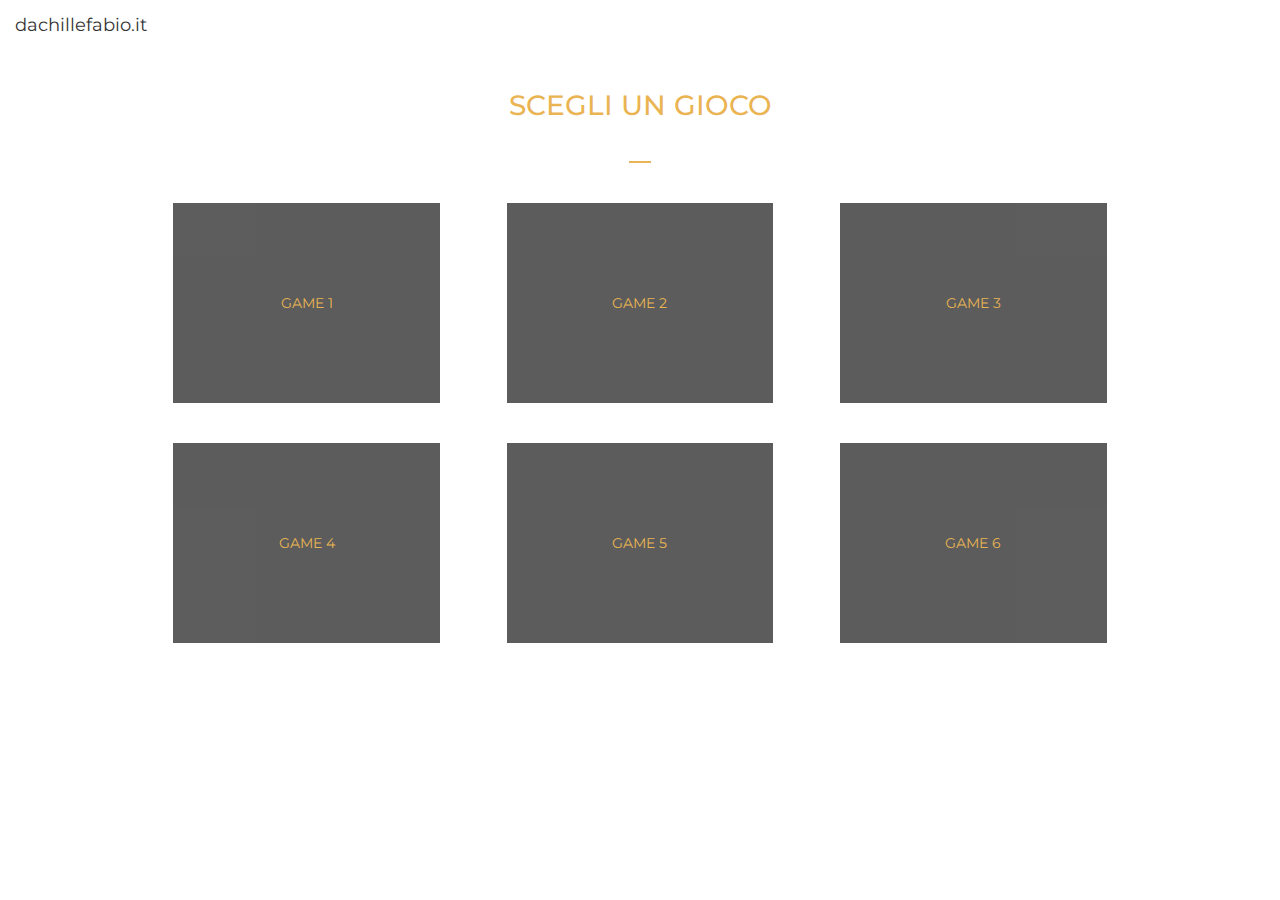
<file: index.html>
<!doctype html>
<html>

<head>
    <meta charset="utf-8">
    <title>Selezion il tuo gioco</title>
    <link rel="stylesheet" type="text/css" href="css/bootstrap.min.css">
    <link href="https://fonts.googleapis.com/css?family=Montserrat" rel="stylesheet">
    <style>
        body {
            font-family: 'Montserrat', sans-serif;
        }

        .navbar {
            background-color: #fff;
            border: none;
        }
        .navbar-default .navbar-nav>li>a {
          color: #eee;
          transition: .7s;
        }

        h1 {
            padding-bottom: 20px;
            font-size: 2em;
            text-transform: uppercase;
            color: #E5A227;
        }

        hr {
            max-width: 2%;
            border: 1px solid #E5A227;
            margin-bottom: 20px;
        }

        .col-xs-12,
        .col-sm-6,
        .col-md-3 {
            padding: 0;
        }

        .center {
            width: 100%;
            margin: 0 auto;
        }

        .card {
            background-color: #333;
            color: #E5A227;
            margin: 20px auto;
            width: 80%;
            height: 200px;
            line-height: 200px;
            cursor: pointer;
            transition: .7s;
        }

        .toggle-card {
            background-color: #E5A227;
            color: #333;
            margin: 20px auto;
            width: 80%;
            height: 200px;
            line-height: 200px;
            cursor: pointer;
            border-radius: 10px;
            transition: .7s;
        }

        p {
            padding: 0;
            margin: 0;
        }

        a:hover {
            text-decoration: none;
        }

        @media(min-width:768px) {
            .r1 {
                max-width: 60%;
            }
            .center {
                width: 80%;
            }
        }

        @media(min-width:1400px) {
            .center {
                width: 60%;
            }
        }
    </style>
</head>

<body>
    <!-- nav -->
    <nav class="navbar navbar-default">
        <div class="container-fluid">
                <ul class="nav navbar-nav">
                    <li><a class="navbar-brand" href="http://www.dachillefabio.it" target="_blank">dachillefabio.it</a></li>
                </ul>
        </div>
    </nav>
    <!-- /nav -->
    <!-- center -->
    <div class="container-fluid site">
        <!-- giochi -->
        <div class="row center">
            <h1 class="text-center">Scegli un gioco</h1>
            <hr />
            <div class="col-xs-12 col-sm-6 col-md-4 col-mg">
                <a href="magic-8.html">
                    <div class="card text-center">
                        <p>
                            GAME 1
                        </p>
                    </div>
                </a>
            </div>

            <div class="col-xs-12 col-sm-6 col-md-4 col-mg">
              <a href="game.html">
                <div class="card text-center">
                    <p>
                        GAME 2
                    </p>
                </div>
              </a>
            </div>

            <div class="col-xs-12 col-sm-6 col-md-4 col-mg">
              <a href="sleep-calculator.html">
                <div class="card text-center">
                    <p>
                        GAME 3
                    </p>
                </div>
              </a>
            </div>

            <div class="col-xs-12 col-sm-6 col-md-4 col-mg">
              <a href="balenese.html">
                <div class="card text-center">
                    <p>
                        GAME 4
                    </p>
                </div>
              </a>
            </div>

            <div class="col-xs-12 col-sm-6 col-md-4 col-mg">
              <a href="password-validator.html">
                <div class="card text-center">
                    <p>
                        GAME 5
                    </p>
                </div>
              </a>
            </div>

            <div class="col-xs-12 col-sm-6 col-md-4 col-mg">
              <a href="lite-brite.html">
                <div class="card text-center">
                    <p>
                        GAME 6
                    </p>
                </div>
            </div>
          </a>
        </div>
        <!-- /giochi -->
    </div>
    <!-- /center-->

    <script src="js/jquery-1.12.3.min.js"></script>
    <script src="js/bootstrap.min.js"></script>
    <script>
        function main() {
            $('.site').hide();
            $('.site').fadeIn(1000);
            $('.card').hover(function() {
                $(this).toggleClass('toggle-card');
            });
            $('.more').on('click', function() {
                $(this).next().slideToggle(400);
            });
        }
        $(document).ready(main);
    </script>
</body>

</html>
</file>
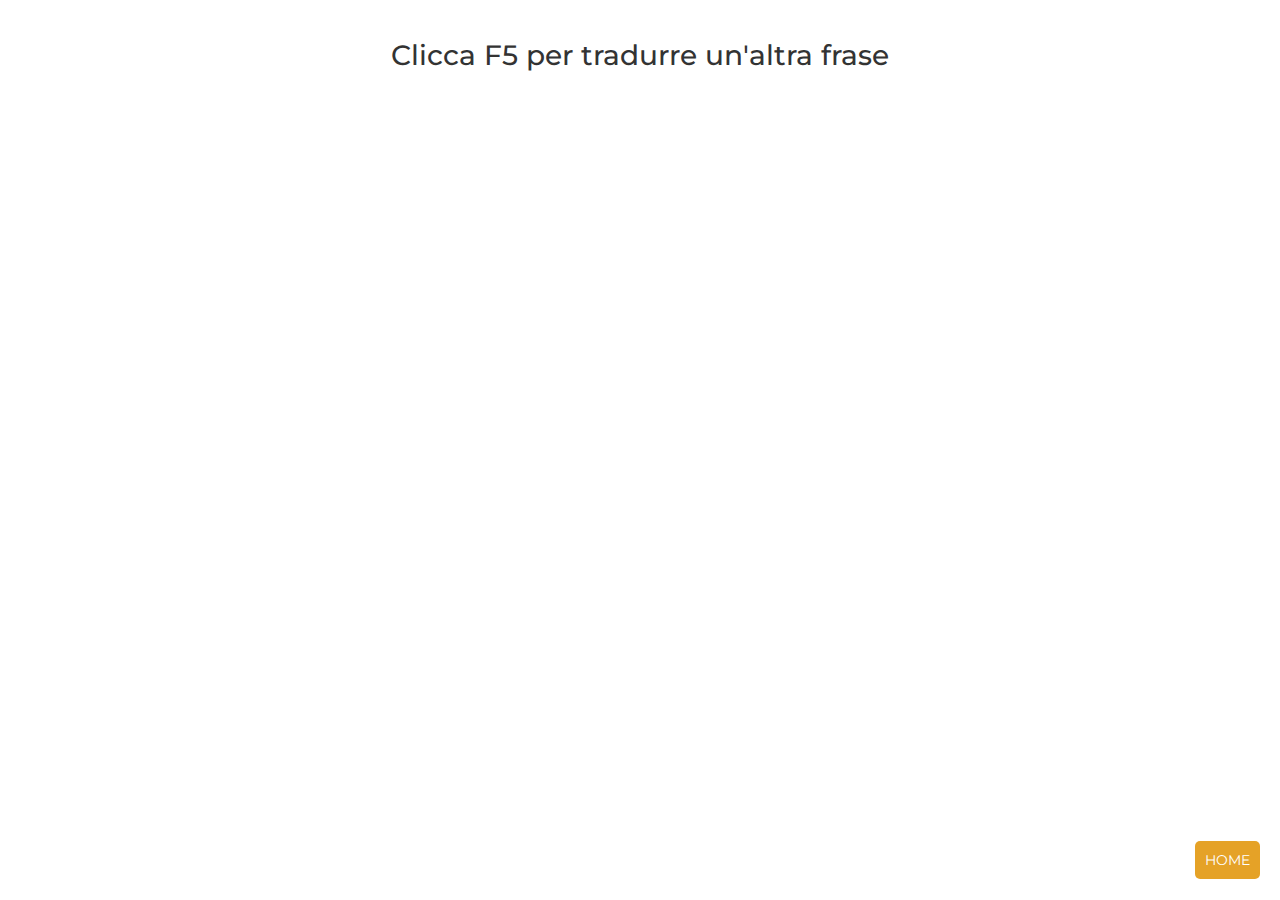
<file: balenese.html>
<!doctype html>
<html>

<head>
    <meta charset="utf-8">
    <title>Sleep calculator</title>
    <link rel="stylesheet" type="text/css" href="css/bootstrap.min.css">
    <link href="https://fonts.googleapis.com/css?family=Montserrat" rel="stylesheet">
    <style>
        body {
            font-family: 'Montserrat', sans-serif;
        }

        .button {
            position: fixed;
            right: 20px;
            bottom: 30px;
        }

        .button a {
            padding: 10px;
            border-radius: 5px;
            background-color: #E5A227;
            color: #fff;
            text-decoration: none;
            transition: .7s;
        }

        .button a:hover {
            background-color: #fff;
            color: #E5A227;
        }

        h1 {
            padding-bottom: 20px;
            font-size: 2em;
            padding-top: 20px;
        }

        p {
            font-size: 1.2em;
        }

        span {
            font-size: 1.4em;
            color: #E5A227;
        }
    </style>
</head>

<body>
    <div class="text-center">
        <h1>Clicca F5 per tradurre un'altra frase</h1>
    </div>
    <script>
        var input = prompt('Traduci una frase in balenese');
        var vowels = ['a', 'e', 'i', 'o', 'u'];
        var resultArray = [];

        for (var i = 0; i < input.length; i++) {
            for (var j = 0; j < vowels.length; j++) {
                if (input[i] == vowels[j]) {
                    resultArray.push(input[i]);
                }
            }
            if ((input[i] == 'e') || (input[i] == 'u')) {
                resultArray.push(input[i]);
            }
        } //confronta ka prima lettera di input con tutte quelle all'interno di volwes
        //fa lo stesso con tutte le altre
        document.write(('<div class="text-center"><p>Il balenese è composto solo da vocali e la E e la U vengono raddoppiate</p></div><div class="text-center result">Traduzione: <span>') + resultArray.join('').toUpperCase() + ('</span></div>'));
    </script>
    <div class="button">
        <a href="index.html">HOME</a>
    </div>
</body>

</html>
</file>
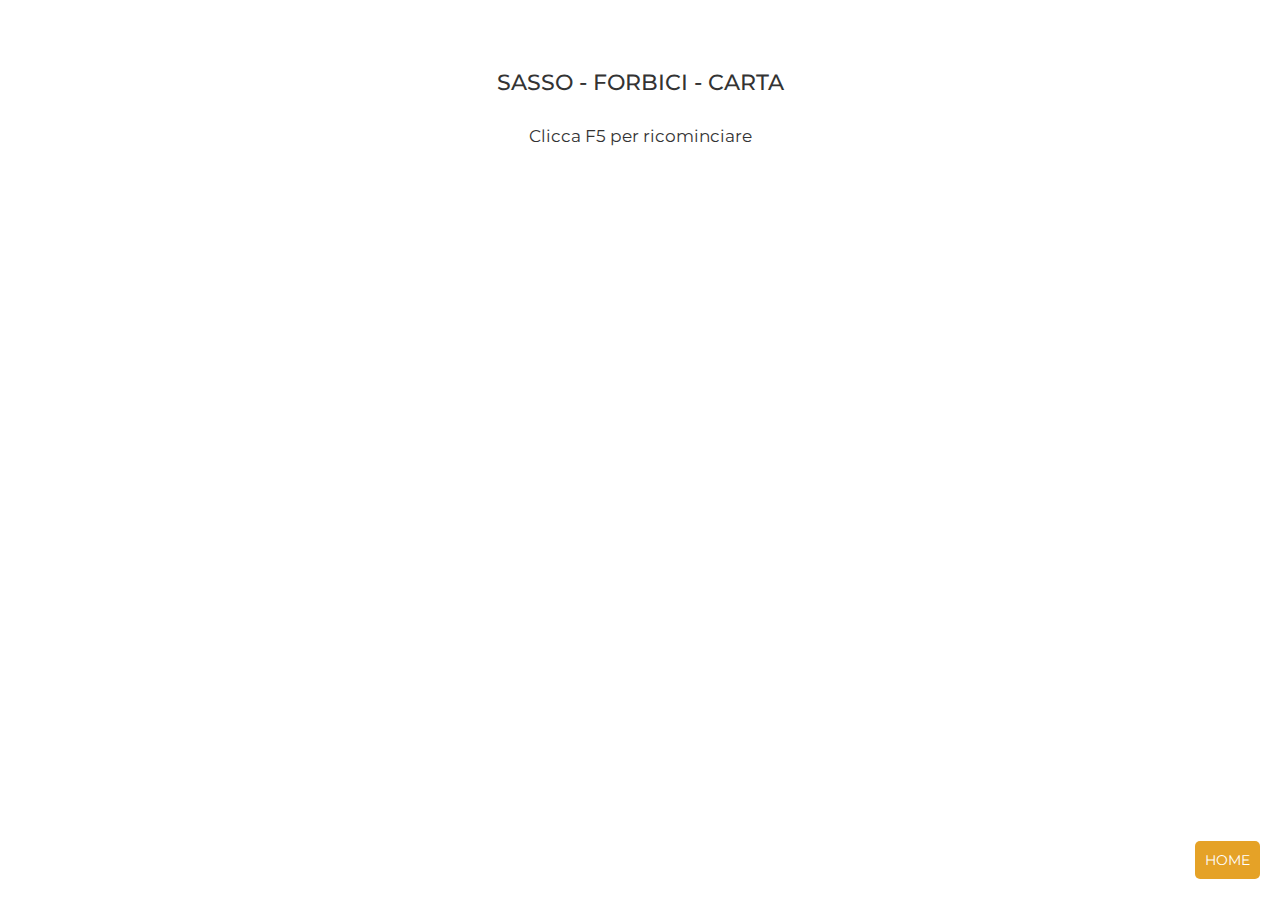
<file: game.html>
<!doctype html>
<html>

<head>
    <meta charset="utf-8">
    <title>Game</title>
    <link rel="stylesheet" type="text/css" href="css/bootstrap.min.css">
    <link href="https://fonts.googleapis.com/css?family=Montserrat" rel="stylesheet">
    <style>
        body {
            font-family: 'Montserrat', sans-serif;
            color: #333;
        }

        h1 {
            padding: 50px 0 20px 0;
            font-size: 1.6em;
        }

        p {
            padding-bottom: 20px;
            font-size: 1.2em;
        }

        .p1,
        .vs {
            float: left;
        }

        .p1 {
            text-align: right;
        }

        .p2 {
            float: right;
            text-align: left;
        }

        .vs {
            text-align: center;
            width: 16%;
        }

        .player {
            width: 42%;
            font-size: 1.2em;
        }

        .win,
        .result,
        .restart {
            width: 100%;
            text-align: center;
        }

        .win {
            text-transform: uppercase;
            color: #bc0202;
            font-size: 1.2em;
        }

        .player {
            text-transform: uppercase;
            color: #FF8F12;
        }

        span {
            color: #333;
            font-size: .8em;
        }

        .restart {
            padding-top: 20px;
        }

        .error {
            text-align: center;
        }

        .undefined {
            text-align: center;
            text-transform: uppercase;
            color: #eee;
        }

        .button {
            position: fixed;
            right: 20px;
            bottom: 30px;
        }

        .button a {
            padding: 10px;
            border-radius: 5px;
            background-color: #E5A227;
            color: #fff;
            text-decoration: none;
            transition: .7s;
        }

        .button a:hover {
            background-color: #fff;
            color: #E5A227;
        }
    </style>
</head>

<body>
    <div class="text-center">
        <h1>SASSO - FORBICI - CARTA</h1>
        <p>Clicca F5 per ricominciare</p>
    </div>
    <script>
        function getUserChoice() {
            var userInput = prompt('Digita: Carta, Sasso o Forbici.');
            userInput = userInput.toLowerCase();
            if ((userInput == 'sasso') || (userInput == 'carta') || (userInput == 'forbici') || (userInput == 'babalù')) {
                return userInput;
            } else {
                document.write('<div class="error">Parola non trovata, riprova inserendo sasso, carta o forbici</div><br /><br />');
            }
        }

        function getComputerChoice() {
            var random = (Math.floor(Math.random() * 2) + 1);
            if (random == 0) {
                return 'sasso';
            } else if (random == 1) {
                return 'carta';
            } else {
                return 'forbici';
            }
        }

        function determineWinner(userChoice, computerChoice) {
            if ((userChoice == computerChoice)) {
                return '<div class="win">Parità</div><br /><br />';
            } else {
                if ((userChoice == 'sasso')) {
                    if ((computerChoice == 'forbici')) {
                        return '<div class="win">Hai vinto!!!</div><br /><br />';
                    } else {
                        return '<div class="win">Hai perso!!!</div><br /><br />';
                    }
                } else if ((userChoice == 'carta')) {
                    if ((computerChoice == 'forbici')) {
                        return '<div class="win">Hai perso!!!</div><br /><br />';
                    } else {
                        return '<div class="win">Hai vinto!!!</div><br /><br />';
                    }
                } else if ((userChoice == 'forbici')) {
                    if ((computerChoice == 'sasso')) {
                        return '<div class="win">Hai perso!!!</div><br /><br />';
                    } else {
                        return '<div class="win">Hai vinto!!!</div><br /><br />';
                    }
                } else if (userChoice == 'babalù') {
                    return '<div class="win">Hai vinto!!!</div><br /><br />';
                }
            }
        }

        function playGame() {
            var userChoice = getUserChoice();
            var computerChoice = getComputerChoice();
            document.write('<div class="container"><div class="player p1">Giocatore: <span>' + userChoice + '</span></div><div class="vs">VS</div><div class="player p2">Computer: <span>' + computerChoice + '</span></div></div><br /><br />');
            document.write('<div class="undefined">' + determineWinner(userChoice, computerChoice) + '</div>');
        }

        playGame();
    </script>
    <div class="button">
        <a href="index.html">HOME</a>
    </div>
    <script src="js/jquery-1.12.3.min.js"></script>
    <script src="js/bootstrap.min.js"></script>
    <script>
        function main() {
            $('.site').hide();
            $('.site').fadeIn(1000);
            $('.card').hover(function() {
                $(this).toggleClass('toggle-card');
            });
            $('.more').on('click', function() {
                $(this).next().slideToggle(400);
            });
        }
        $(document).ready(main);
    </script>
</body>

</html>
</file>
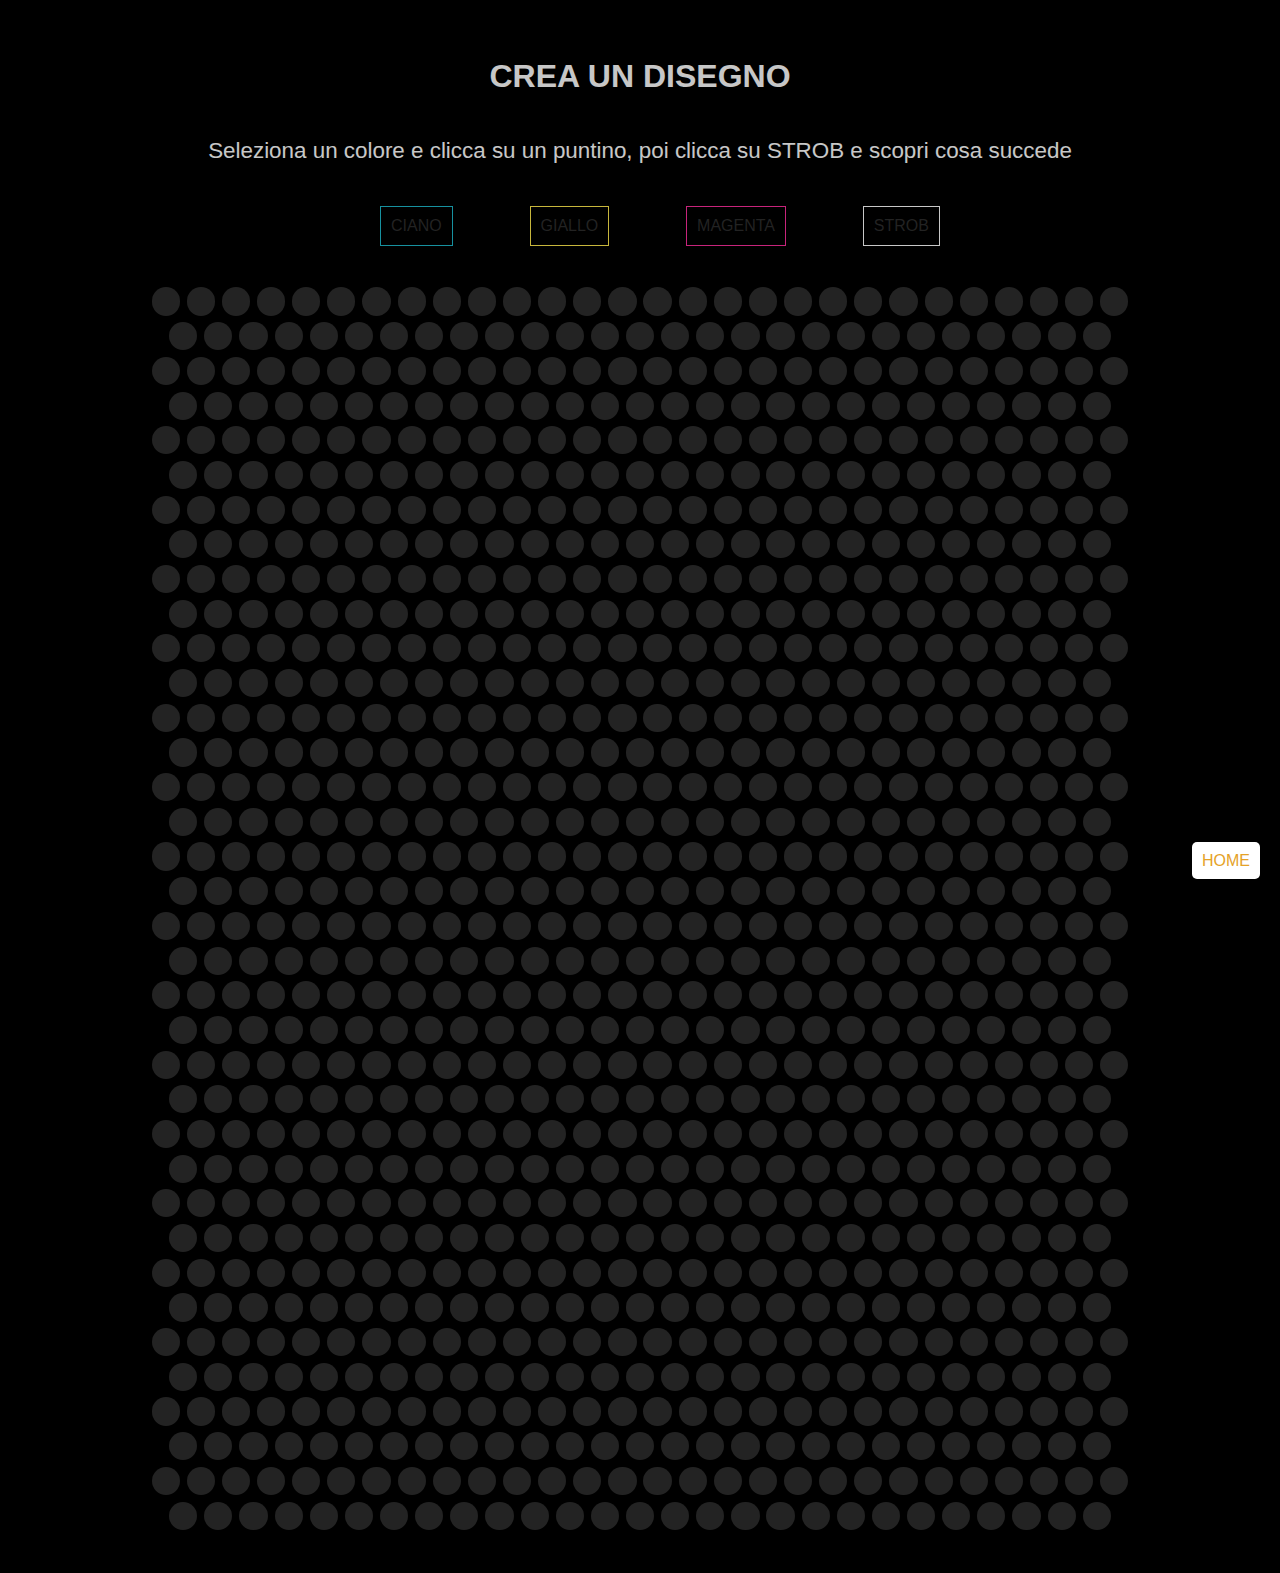
<file: lite-brite.html>
<html>

<head>

    <link rel="stylesheet" type="text/css" href="css/lite-brite.css">

</head>

<body>
    <div class="site">

        <div class="text-center">
            <h1>CREA UN DISEGNO</h1>
            <p>Seleziona un colore e clicca su un puntino, poi clicca su STROB e scopri cosa succede</p>
        </div>

        <!-- nav -->
        <nav class="navbar navbar-default color-picker">
                <ul class="nav navbar-nav">
                    <li class="select-color cyan not-selected">CIANO</li>
                    <li class="select-color yellow not-selected">GIALLO</li>
                    <li class="select-color magenta not-selected">MAGENTA</li>
                    <li class="toggle-blink txt-color">STROB</li>
                </ul>
        </nav>
        <!-- /nav -->

        <div class="row">
            <div class="box"></div>
            <div class="box"></div>
            <div class="box"></div>
            <div class="box"></div>
            <div class="box"></div>
            <div class="box"></div>
            <div class="box"></div>
            <div class="box"></div>
            <div class="box"></div>
            <div class="box"></div>
            <div class="box"></div>
            <div class="box"></div>
            <div class="box"></div>
            <div class="box"></div>
            <div class="box"></div>
            <div class="box"></div>
            <div class="box"></div>
            <div class="box"></div>
            <div class="box"></div>
            <div class="box"></div>
            <div class="box"></div>
            <div class="box"></div>
            <div class="box"></div>
            <div class="box"></div>
            <div class="box"></div>
            <div class="box"></div>
            <div class="box"></div>
            <div class="box"></div>
        </div>

        <div class="row">
            <div class="box"></div>
            <div class="box"></div>
            <div class="box"></div>
            <div class="box"></div>
            <div class="box"></div>
            <div class="box"></div>
            <div class="box"></div>
            <div class="box"></div>
            <div class="box"></div>
            <div class="box"></div>
            <div class="box"></div>
            <div class="box"></div>
            <div class="box"></div>
            <div class="box"></div>
            <div class="box"></div>
            <div class="box"></div>
            <div class="box"></div>
            <div class="box"></div>
            <div class="box"></div>
            <div class="box"></div>
            <div class="box"></div>
            <div class="box"></div>
            <div class="box"></div>
            <div class="box"></div>
            <div class="box"></div>
            <div class="box"></div>
            <div class="box"></div>
        </div>

        <div class="row">
            <div class="box"></div>
            <div class="box"></div>
            <div class="box"></div>
            <div class="box"></div>
            <div class="box"></div>
            <div class="box"></div>
            <div class="box"></div>
            <div class="box"></div>
            <div class="box"></div>
            <div class="box"></div>
            <div class="box"></div>
            <div class="box"></div>
            <div class="box"></div>
            <div class="box"></div>
            <div class="box"></div>
            <div class="box"></div>
            <div class="box"></div>
            <div class="box"></div>
            <div class="box"></div>
            <div class="box"></div>
            <div class="box"></div>
            <div class="box"></div>
            <div class="box"></div>
            <div class="box"></div>
            <div class="box"></div>
            <div class="box"></div>
            <div class="box"></div>
            <div class="box"></div>
        </div>

        <div class="row">
            <div class="box"></div>
            <div class="box"></div>
            <div class="box"></div>
            <div class="box"></div>
            <div class="box"></div>
            <div class="box"></div>
            <div class="box"></div>
            <div class="box"></div>
            <div class="box"></div>
            <div class="box"></div>
            <div class="box"></div>
            <div class="box"></div>
            <div class="box"></div>
            <div class="box"></div>
            <div class="box"></div>
            <div class="box"></div>
            <div class="box"></div>
            <div class="box"></div>
            <div class="box"></div>
            <div class="box"></div>
            <div class="box"></div>
            <div class="box"></div>
            <div class="box"></div>
            <div class="box"></div>
            <div class="box"></div>
            <div class="box"></div>
            <div class="box"></div>
        </div>

        <div class="row">
            <div class="box"></div>
            <div class="box"></div>
            <div class="box"></div>
            <div class="box"></div>
            <div class="box"></div>
            <div class="box"></div>
            <div class="box"></div>
            <div class="box"></div>
            <div class="box"></div>
            <div class="box"></div>
            <div class="box"></div>
            <div class="box"></div>
            <div class="box"></div>
            <div class="box"></div>
            <div class="box"></div>
            <div class="box"></div>
            <div class="box"></div>
            <div class="box"></div>
            <div class="box"></div>
            <div class="box"></div>
            <div class="box"></div>
            <div class="box"></div>
            <div class="box"></div>
            <div class="box"></div>
            <div class="box"></div>
            <div class="box"></div>
            <div class="box"></div>
            <div class="box"></div>
        </div>

        <div class="row">
            <div class="box"></div>
            <div class="box"></div>
            <div class="box"></div>
            <div class="box"></div>
            <div class="box"></div>
            <div class="box"></div>
            <div class="box"></div>
            <div class="box"></div>
            <div class="box"></div>
            <div class="box"></div>
            <div class="box"></div>
            <div class="box"></div>
            <div class="box"></div>
            <div class="box"></div>
            <div class="box"></div>
            <div class="box"></div>
            <div class="box"></div>
            <div class="box"></div>
            <div class="box"></div>
            <div class="box"></div>
            <div class="box"></div>
            <div class="box"></div>
            <div class="box"></div>
            <div class="box"></div>
            <div class="box"></div>
            <div class="box"></div>
            <div class="box"></div>
        </div>

        <div class="row">
            <div class="box"></div>
            <div class="box"></div>
            <div class="box"></div>
            <div class="box"></div>
            <div class="box"></div>
            <div class="box"></div>
            <div class="box"></div>
            <div class="box"></div>
            <div class="box"></div>
            <div class="box"></div>
            <div class="box"></div>
            <div class="box"></div>
            <div class="box"></div>
            <div class="box"></div>
            <div class="box"></div>
            <div class="box"></div>
            <div class="box"></div>
            <div class="box"></div>
            <div class="box"></div>
            <div class="box"></div>
            <div class="box"></div>
            <div class="box"></div>
            <div class="box"></div>
            <div class="box"></div>
            <div class="box"></div>
            <div class="box"></div>
            <div class="box"></div>
            <div class="box"></div>
        </div>

        <div class="row">
            <div class="box"></div>
            <div class="box"></div>
            <div class="box"></div>
            <div class="box"></div>
            <div class="box"></div>
            <div class="box"></div>
            <div class="box"></div>
            <div class="box"></div>
            <div class="box"></div>
            <div class="box"></div>
            <div class="box"></div>
            <div class="box"></div>
            <div class="box"></div>
            <div class="box"></div>
            <div class="box"></div>
            <div class="box"></div>
            <div class="box"></div>
            <div class="box"></div>
            <div class="box"></div>
            <div class="box"></div>
            <div class="box"></div>
            <div class="box"></div>
            <div class="box"></div>
            <div class="box"></div>
            <div class="box"></div>
            <div class="box"></div>
            <div class="box"></div>
        </div>

        <div class="row">
            <div class="box"></div>
            <div class="box"></div>
            <div class="box"></div>
            <div class="box"></div>
            <div class="box"></div>
            <div class="box"></div>
            <div class="box"></div>
            <div class="box"></div>
            <div class="box"></div>
            <div class="box"></div>
            <div class="box"></div>
            <div class="box"></div>
            <div class="box"></div>
            <div class="box"></div>
            <div class="box"></div>
            <div class="box"></div>
            <div class="box"></div>
            <div class="box"></div>
            <div class="box"></div>
            <div class="box"></div>
            <div class="box"></div>
            <div class="box"></div>
            <div class="box"></div>
            <div class="box"></div>
            <div class="box"></div>
            <div class="box"></div>
            <div class="box"></div>
            <div class="box"></div>
        </div>

        <div class="row">
            <div class="box"></div>
            <div class="box"></div>
            <div class="box"></div>
            <div class="box"></div>
            <div class="box"></div>
            <div class="box"></div>
            <div class="box"></div>
            <div class="box"></div>
            <div class="box"></div>
            <div class="box"></div>
            <div class="box"></div>
            <div class="box"></div>
            <div class="box"></div>
            <div class="box"></div>
            <div class="box"></div>
            <div class="box"></div>
            <div class="box"></div>
            <div class="box"></div>
            <div class="box"></div>
            <div class="box"></div>
            <div class="box"></div>
            <div class="box"></div>
            <div class="box"></div>
            <div class="box"></div>
            <div class="box"></div>
            <div class="box"></div>
            <div class="box"></div>
        </div>

        <div class="row">
            <div class="box"></div>
            <div class="box"></div>
            <div class="box"></div>
            <div class="box"></div>
            <div class="box"></div>
            <div class="box"></div>
            <div class="box"></div>
            <div class="box"></div>
            <div class="box"></div>
            <div class="box"></div>
            <div class="box"></div>
            <div class="box"></div>
            <div class="box"></div>
            <div class="box"></div>
            <div class="box"></div>
            <div class="box"></div>
            <div class="box"></div>
            <div class="box"></div>
            <div class="box"></div>
            <div class="box"></div>
            <div class="box"></div>
            <div class="box"></div>
            <div class="box"></div>
            <div class="box"></div>
            <div class="box"></div>
            <div class="box"></div>
            <div class="box"></div>
            <div class="box"></div>
        </div>

        <div class="row">
            <div class="box"></div>
            <div class="box"></div>
            <div class="box"></div>
            <div class="box"></div>
            <div class="box"></div>
            <div class="box"></div>
            <div class="box"></div>
            <div class="box"></div>
            <div class="box"></div>
            <div class="box"></div>
            <div class="box"></div>
            <div class="box"></div>
            <div class="box"></div>
            <div class="box"></div>
            <div class="box"></div>
            <div class="box"></div>
            <div class="box"></div>
            <div class="box"></div>
            <div class="box"></div>
            <div class="box"></div>
            <div class="box"></div>
            <div class="box"></div>
            <div class="box"></div>
            <div class="box"></div>
            <div class="box"></div>
            <div class="box"></div>
            <div class="box"></div>
        </div>

        <div class="row">
            <div class="box"></div>
            <div class="box"></div>
            <div class="box"></div>
            <div class="box"></div>
            <div class="box"></div>
            <div class="box"></div>
            <div class="box"></div>
            <div class="box"></div>
            <div class="box"></div>
            <div class="box"></div>
            <div class="box"></div>
            <div class="box"></div>
            <div class="box"></div>
            <div class="box"></div>
            <div class="box"></div>
            <div class="box"></div>
            <div class="box"></div>
            <div class="box"></div>
            <div class="box"></div>
            <div class="box"></div>
            <div class="box"></div>
            <div class="box"></div>
            <div class="box"></div>
            <div class="box"></div>
            <div class="box"></div>
            <div class="box"></div>
            <div class="box"></div>
            <div class="box"></div>
        </div>

        <div class="row">
            <div class="box"></div>
            <div class="box"></div>
            <div class="box"></div>
            <div class="box"></div>
            <div class="box"></div>
            <div class="box"></div>
            <div class="box"></div>
            <div class="box"></div>
            <div class="box"></div>
            <div class="box"></div>
            <div class="box"></div>
            <div class="box"></div>
            <div class="box"></div>
            <div class="box"></div>
            <div class="box"></div>
            <div class="box"></div>
            <div class="box"></div>
            <div class="box"></div>
            <div class="box"></div>
            <div class="box"></div>
            <div class="box"></div>
            <div class="box"></div>
            <div class="box"></div>
            <div class="box"></div>
            <div class="box"></div>
            <div class="box"></div>
            <div class="box"></div>
        </div>

        <div class="row">
            <div class="box"></div>
            <div class="box"></div>
            <div class="box"></div>
            <div class="box"></div>
            <div class="box"></div>
            <div class="box"></div>
            <div class="box"></div>
            <div class="box"></div>
            <div class="box"></div>
            <div class="box"></div>
            <div class="box"></div>
            <div class="box"></div>
            <div class="box"></div>
            <div class="box"></div>
            <div class="box"></div>
            <div class="box"></div>
            <div class="box"></div>
            <div class="box"></div>
            <div class="box"></div>
            <div class="box"></div>
            <div class="box"></div>
            <div class="box"></div>
            <div class="box"></div>
            <div class="box"></div>
            <div class="box"></div>
            <div class="box"></div>
            <div class="box"></div>
            <div class="box"></div>
        </div>

        <div class="row">
            <div class="box"></div>
            <div class="box"></div>
            <div class="box"></div>
            <div class="box"></div>
            <div class="box"></div>
            <div class="box"></div>
            <div class="box"></div>
            <div class="box"></div>
            <div class="box"></div>
            <div class="box"></div>
            <div class="box"></div>
            <div class="box"></div>
            <div class="box"></div>
            <div class="box"></div>
            <div class="box"></div>
            <div class="box"></div>
            <div class="box"></div>
            <div class="box"></div>
            <div class="box"></div>
            <div class="box"></div>
            <div class="box"></div>
            <div class="box"></div>
            <div class="box"></div>
            <div class="box"></div>
            <div class="box"></div>
            <div class="box"></div>
            <div class="box"></div>
        </div>

        <div class="row">
            <div class="box"></div>
            <div class="box"></div>
            <div class="box"></div>
            <div class="box"></div>
            <div class="box"></div>
            <div class="box"></div>
            <div class="box"></div>
            <div class="box"></div>
            <div class="box"></div>
            <div class="box"></div>
            <div class="box"></div>
            <div class="box"></div>
            <div class="box"></div>
            <div class="box"></div>
            <div class="box"></div>
            <div class="box"></div>
            <div class="box"></div>
            <div class="box"></div>
            <div class="box"></div>
            <div class="box"></div>
            <div class="box"></div>
            <div class="box"></div>
            <div class="box"></div>
            <div class="box"></div>
            <div class="box"></div>
            <div class="box"></div>
            <div class="box"></div>
            <div class="box"></div>
        </div>

        <div class="row">
            <div class="box"></div>
            <div class="box"></div>
            <div class="box"></div>
            <div class="box"></div>
            <div class="box"></div>
            <div class="box"></div>
            <div class="box"></div>
            <div class="box"></div>
            <div class="box"></div>
            <div class="box"></div>
            <div class="box"></div>
            <div class="box"></div>
            <div class="box"></div>
            <div class="box"></div>
            <div class="box"></div>
            <div class="box"></div>
            <div class="box"></div>
            <div class="box"></div>
            <div class="box"></div>
            <div class="box"></div>
            <div class="box"></div>
            <div class="box"></div>
            <div class="box"></div>
            <div class="box"></div>
            <div class="box"></div>
            <div class="box"></div>
            <div class="box"></div>
        </div>

        <div class="row">
            <div class="box"></div>
            <div class="box"></div>
            <div class="box"></div>
            <div class="box"></div>
            <div class="box"></div>
            <div class="box"></div>
            <div class="box"></div>
            <div class="box"></div>
            <div class="box"></div>
            <div class="box"></div>
            <div class="box"></div>
            <div class="box"></div>
            <div class="box"></div>
            <div class="box"></div>
            <div class="box"></div>
            <div class="box"></div>
            <div class="box"></div>
            <div class="box"></div>
            <div class="box"></div>
            <div class="box"></div>
            <div class="box"></div>
            <div class="box"></div>
            <div class="box"></div>
            <div class="box"></div>
            <div class="box"></div>
            <div class="box"></div>
            <div class="box"></div>
            <div class="box"></div>
        </div>

        <div class="row">
            <div class="box"></div>
            <div class="box"></div>
            <div class="box"></div>
            <div class="box"></div>
            <div class="box"></div>
            <div class="box"></div>
            <div class="box"></div>
            <div class="box"></div>
            <div class="box"></div>
            <div class="box"></div>
            <div class="box"></div>
            <div class="box"></div>
            <div class="box"></div>
            <div class="box"></div>
            <div class="box"></div>
            <div class="box"></div>
            <div class="box"></div>
            <div class="box"></div>
            <div class="box"></div>
            <div class="box"></div>
            <div class="box"></div>
            <div class="box"></div>
            <div class="box"></div>
            <div class="box"></div>
            <div class="box"></div>
            <div class="box"></div>
            <div class="box"></div>
        </div>

        <div class="row">
            <div class="box"></div>
            <div class="box"></div>
            <div class="box"></div>
            <div class="box"></div>
            <div class="box"></div>
            <div class="box"></div>
            <div class="box"></div>
            <div class="box"></div>
            <div class="box"></div>
            <div class="box"></div>
            <div class="box"></div>
            <div class="box"></div>
            <div class="box"></div>
            <div class="box"></div>
            <div class="box"></div>
            <div class="box"></div>
            <div class="box"></div>
            <div class="box"></div>
            <div class="box"></div>
            <div class="box"></div>
            <div class="box"></div>
            <div class="box"></div>
            <div class="box"></div>
            <div class="box"></div>
            <div class="box"></div>
            <div class="box"></div>
            <div class="box"></div>
            <div class="box"></div>
        </div>

        <div class="row">
            <div class="box"></div>
            <div class="box"></div>
            <div class="box"></div>
            <div class="box"></div>
            <div class="box"></div>
            <div class="box"></div>
            <div class="box"></div>
            <div class="box"></div>
            <div class="box"></div>
            <div class="box"></div>
            <div class="box"></div>
            <div class="box"></div>
            <div class="box"></div>
            <div class="box"></div>
            <div class="box"></div>
            <div class="box"></div>
            <div class="box"></div>
            <div class="box"></div>
            <div class="box"></div>
            <div class="box"></div>
            <div class="box"></div>
            <div class="box"></div>
            <div class="box"></div>
            <div class="box"></div>
            <div class="box"></div>
            <div class="box"></div>
            <div class="box"></div>
        </div>

        <div class="row">
            <div class="box"></div>
            <div class="box"></div>
            <div class="box"></div>
            <div class="box"></div>
            <div class="box"></div>
            <div class="box"></div>
            <div class="box"></div>
            <div class="box"></div>
            <div class="box"></div>
            <div class="box"></div>
            <div class="box"></div>
            <div class="box"></div>
            <div class="box"></div>
            <div class="box"></div>
            <div class="box"></div>
            <div class="box"></div>
            <div class="box"></div>
            <div class="box"></div>
            <div class="box"></div>
            <div class="box"></div>
            <div class="box"></div>
            <div class="box"></div>
            <div class="box"></div>
            <div class="box"></div>
            <div class="box"></div>
            <div class="box"></div>
            <div class="box"></div>
            <div class="box"></div>
        </div>

        <div class="row">
            <div class="box"></div>
            <div class="box"></div>
            <div class="box"></div>
            <div class="box"></div>
            <div class="box"></div>
            <div class="box"></div>
            <div class="box"></div>
            <div class="box"></div>
            <div class="box"></div>
            <div class="box"></div>
            <div class="box"></div>
            <div class="box"></div>
            <div class="box"></div>
            <div class="box"></div>
            <div class="box"></div>
            <div class="box"></div>
            <div class="box"></div>
            <div class="box"></div>
            <div class="box"></div>
            <div class="box"></div>
            <div class="box"></div>
            <div class="box"></div>
            <div class="box"></div>
            <div class="box"></div>
            <div class="box"></div>
            <div class="box"></div>
            <div class="box"></div>
        </div>

        <div class="row">
            <div class="box"></div>
            <div class="box"></div>
            <div class="box"></div>
            <div class="box"></div>
            <div class="box"></div>
            <div class="box"></div>
            <div class="box"></div>
            <div class="box"></div>
            <div class="box"></div>
            <div class="box"></div>
            <div class="box"></div>
            <div class="box"></div>
            <div class="box"></div>
            <div class="box"></div>
            <div class="box"></div>
            <div class="box"></div>
            <div class="box"></div>
            <div class="box"></div>
            <div class="box"></div>
            <div class="box"></div>
            <div class="box"></div>
            <div class="box"></div>
            <div class="box"></div>
            <div class="box"></div>
            <div class="box"></div>
            <div class="box"></div>
            <div class="box"></div>
            <div class="box"></div>
        </div>

        <div class="row">
            <div class="box"></div>
            <div class="box"></div>
            <div class="box"></div>
            <div class="box"></div>
            <div class="box"></div>
            <div class="box"></div>
            <div class="box"></div>
            <div class="box"></div>
            <div class="box"></div>
            <div class="box"></div>
            <div class="box"></div>
            <div class="box"></div>
            <div class="box"></div>
            <div class="box"></div>
            <div class="box"></div>
            <div class="box"></div>
            <div class="box"></div>
            <div class="box"></div>
            <div class="box"></div>
            <div class="box"></div>
            <div class="box"></div>
            <div class="box"></div>
            <div class="box"></div>
            <div class="box"></div>
            <div class="box"></div>
            <div class="box"></div>
            <div class="box"></div>
        </div>

        <div class="row">
            <div class="box"></div>
            <div class="box"></div>
            <div class="box"></div>
            <div class="box"></div>
            <div class="box"></div>
            <div class="box"></div>
            <div class="box"></div>
            <div class="box"></div>
            <div class="box"></div>
            <div class="box"></div>
            <div class="box"></div>
            <div class="box"></div>
            <div class="box"></div>
            <div class="box"></div>
            <div class="box"></div>
            <div class="box"></div>
            <div class="box"></div>
            <div class="box"></div>
            <div class="box"></div>
            <div class="box"></div>
            <div class="box"></div>
            <div class="box"></div>
            <div class="box"></div>
            <div class="box"></div>
            <div class="box"></div>
            <div class="box"></div>
            <div class="box"></div>
            <div class="box"></div>
        </div>

        <div class="row">
            <div class="box"></div>
            <div class="box"></div>
            <div class="box"></div>
            <div class="box"></div>
            <div class="box"></div>
            <div class="box"></div>
            <div class="box"></div>
            <div class="box"></div>
            <div class="box"></div>
            <div class="box"></div>
            <div class="box"></div>
            <div class="box"></div>
            <div class="box"></div>
            <div class="box"></div>
            <div class="box"></div>
            <div class="box"></div>
            <div class="box"></div>
            <div class="box"></div>
            <div class="box"></div>
            <div class="box"></div>
            <div class="box"></div>
            <div class="box"></div>
            <div class="box"></div>
            <div class="box"></div>
            <div class="box"></div>
            <div class="box"></div>
            <div class="box"></div>
        </div>

        <div class="row">
            <div class="box"></div>
            <div class="box"></div>
            <div class="box"></div>
            <div class="box"></div>
            <div class="box"></div>
            <div class="box"></div>
            <div class="box"></div>
            <div class="box"></div>
            <div class="box"></div>
            <div class="box"></div>
            <div class="box"></div>
            <div class="box"></div>
            <div class="box"></div>
            <div class="box"></div>
            <div class="box"></div>
            <div class="box"></div>
            <div class="box"></div>
            <div class="box"></div>
            <div class="box"></div>
            <div class="box"></div>
            <div class="box"></div>
            <div class="box"></div>
            <div class="box"></div>
            <div class="box"></div>
            <div class="box"></div>
            <div class="box"></div>
            <div class="box"></div>
            <div class="box"></div>
        </div>

        <div class="row">
            <div class="box"></div>
            <div class="box"></div>
            <div class="box"></div>
            <div class="box"></div>
            <div class="box"></div>
            <div class="box"></div>
            <div class="box"></div>
            <div class="box"></div>
            <div class="box"></div>
            <div class="box"></div>
            <div class="box"></div>
            <div class="box"></div>
            <div class="box"></div>
            <div class="box"></div>
            <div class="box"></div>
            <div class="box"></div>
            <div class="box"></div>
            <div class="box"></div>
            <div class="box"></div>
            <div class="box"></div>
            <div class="box"></div>
            <div class="box"></div>
            <div class="box"></div>
            <div class="box"></div>
            <div class="box"></div>
            <div class="box"></div>
            <div class="box"></div>
        </div>

        <div class="row">
            <div class="box"></div>
            <div class="box"></div>
            <div class="box"></div>
            <div class="box"></div>
            <div class="box"></div>
            <div class="box"></div>
            <div class="box"></div>
            <div class="box"></div>
            <div class="box"></div>
            <div class="box"></div>
            <div class="box"></div>
            <div class="box"></div>
            <div class="box"></div>
            <div class="box"></div>
            <div class="box"></div>
            <div class="box"></div>
            <div class="box"></div>
            <div class="box"></div>
            <div class="box"></div>
            <div class="box"></div>
            <div class="box"></div>
            <div class="box"></div>
            <div class="box"></div>
            <div class="box"></div>
            <div class="box"></div>
            <div class="box"></div>
            <div class="box"></div>
            <div class="box"></div>
        </div>

        <div class="row">
            <div class="box"></div>
            <div class="box"></div>
            <div class="box"></div>
            <div class="box"></div>
            <div class="box"></div>
            <div class="box"></div>
            <div class="box"></div>
            <div class="box"></div>
            <div class="box"></div>
            <div class="box"></div>
            <div class="box"></div>
            <div class="box"></div>
            <div class="box"></div>
            <div class="box"></div>
            <div class="box"></div>
            <div class="box"></div>
            <div class="box"></div>
            <div class="box"></div>
            <div class="box"></div>
            <div class="box"></div>
            <div class="box"></div>
            <div class="box"></div>
            <div class="box"></div>
            <div class="box"></div>
            <div class="box"></div>
            <div class="box"></div>
            <div class="box"></div>
        </div>

        <div class="row">
            <div class="box"></div>
            <div class="box"></div>
            <div class="box"></div>
            <div class="box"></div>
            <div class="box"></div>
            <div class="box"></div>
            <div class="box"></div>
            <div class="box"></div>
            <div class="box"></div>
            <div class="box"></div>
            <div class="box"></div>
            <div class="box"></div>
            <div class="box"></div>
            <div class="box"></div>
            <div class="box"></div>
            <div class="box"></div>
            <div class="box"></div>
            <div class="box"></div>
            <div class="box"></div>
            <div class="box"></div>
            <div class="box"></div>
            <div class="box"></div>
            <div class="box"></div>
            <div class="box"></div>
            <div class="box"></div>
            <div class="box"></div>
            <div class="box"></div>
            <div class="box"></div>
        </div>

        <div class="row">
            <div class="box"></div>
            <div class="box"></div>
            <div class="box"></div>
            <div class="box"></div>
            <div class="box"></div>
            <div class="box"></div>
            <div class="box"></div>
            <div class="box"></div>
            <div class="box"></div>
            <div class="box"></div>
            <div class="box"></div>
            <div class="box"></div>
            <div class="box"></div>
            <div class="box"></div>
            <div class="box"></div>
            <div class="box"></div>
            <div class="box"></div>
            <div class="box"></div>
            <div class="box"></div>
            <div class="box"></div>
            <div class="box"></div>
            <div class="box"></div>
            <div class="box"></div>
            <div class="box"></div>
            <div class="box"></div>
            <div class="box"></div>
            <div class="box"></div>
        </div>

        <div class="row">
            <div class="box"></div>
            <div class="box"></div>
            <div class="box"></div>
            <div class="box"></div>
            <div class="box"></div>
            <div class="box"></div>
            <div class="box"></div>
            <div class="box"></div>
            <div class="box"></div>
            <div class="box"></div>
            <div class="box"></div>
            <div class="box"></div>
            <div class="box"></div>
            <div class="box"></div>
            <div class="box"></div>
            <div class="box"></div>
            <div class="box"></div>
            <div class="box"></div>
            <div class="box"></div>
            <div class="box"></div>
            <div class="box"></div>
            <div class="box"></div>
            <div class="box"></div>
            <div class="box"></div>
            <div class="box"></div>
            <div class="box"></div>
            <div class="box"></div>
            <div class="box"></div>
        </div>

        <div class="row">
            <div class="box"></div>
            <div class="box"></div>
            <div class="box"></div>
            <div class="box"></div>
            <div class="box"></div>
            <div class="box"></div>
            <div class="box"></div>
            <div class="box"></div>
            <div class="box"></div>
            <div class="box"></div>
            <div class="box"></div>
            <div class="box"></div>
            <div class="box"></div>
            <div class="box"></div>
            <div class="box"></div>
            <div class="box"></div>
            <div class="box"></div>
            <div class="box"></div>
            <div class="box"></div>
            <div class="box"></div>
            <div class="box"></div>
            <div class="box"></div>
            <div class="box"></div>
            <div class="box"></div>
            <div class="box"></div>
            <div class="box"></div>
            <div class="box"></div>
        </div>



    </div>
    <div class="button">
        <a href="index.html">HOME</a>
    </div>
</body>
<script src='https://code.jquery.com/jquery-3.1.0.min.js'></script>
<script src="js/lite-brite.js" type="text/javascript"></script>
<script src="js/bootstrap.min.js"></script>
<script>
    function main() {
        $('.site').hide();
        $('.site').fadeIn(1000);
        $('.card').hover(function() {
            $(this).toggleClass('toggle-card');
        });
        $('.more').on('click', function() {
            $(this).next().slideToggle(400);
        });
    }
    $(document).ready(main);
</script>

</html>
</file>
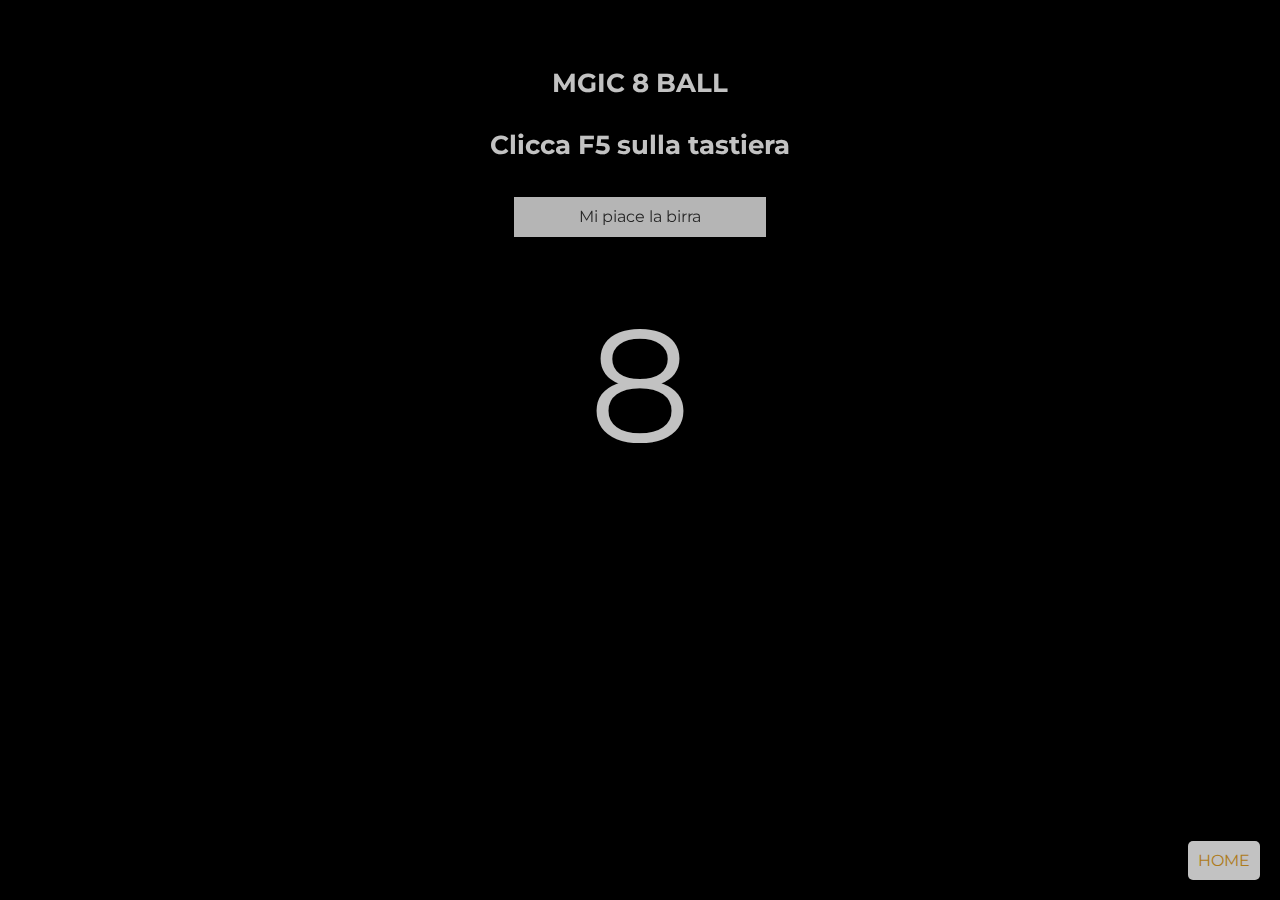
<file: magic-8.html>
<!doctype html>
<html>

<head>
    <meta charset="utf-8">
    <title>Magic 8</title>
    <link href="https://fonts.googleapis.com/css?family=Montserrat" rel="stylesheet">
    <style>
        body {
            font-family: 'Montserrat', sans-serif;
            color: #fff;
            background-color: #000;
        }

        h1 {
            padding: 50px 0 20px 0;
            font-size: 1.6em;
            text-align: center;
        }

        .random {
            max-width: 20%;
            height: 40px;
            line-height: 40px;
            margin: 0 auto;
            text-align: center;
            background-color: #eee;
            color: #333;
        }

        .eight {
            font-size: 10em;
            max-width: 100%;
            text-align: center;
            padding-top: 50px;
        }

        .button {
            position: fixed;
            right: 20px;
            bottom: 30px;
        }

        .button a {
            padding: 10px;
            border-radius: 5px;
            background-color: #fff;
            color: #E5A227;
            text-decoration: none;
            transition: .7s;
        }

        .button a:hover {
            background-color: #E5A227;
            color: #fff;
        }
    </style>
</head>

<body class="site">
    <h1>MGIC 8 BALL<br /><br />Clicca F5 sulla tastiera</h1>
    <script>
        var userQuestion = 'Errore';
        var randomNumber = Math.floor(Math.random() * 7);
        var eightBall = '';
        switch (randomNumber) {
            case 0:
                eightBall = '<div class="random">Mangia i carciofi</div>';
                document.write(eightBall);
                break;
            case 1:
                eightBall = '<div class="random">Fai attività fisica</div>';
                document.write(eightBall);
                break;
            case 2:
                eightBall = '<div class="random">Divertiti</div>';
                document.write(eightBall);
                break;
            case 3:
                eightBall = '<div class="random">Mi piace la birra</div>';
                document.write(eightBall);
                break;
            case 4:
                eightBall = '<div class="random">L\'iPhone è bellissimo</div>';
                document.write(eightBall);
                break;
            case 5:
                eightBall = '<div class="random">Mi piace viaggiare</div>';
                document.write(eightBall);
                break;
            case 6:
                eightBall = '<div class="random">La determinazione è tutto</div>';
                document.write(eightBall);
                break;
            case 7:
                eightBall = '<div class="random">Il vino fa bene</div>';
                document.write(eightBall);
                break;
            default:
                document.write(userQuestion);
                break;
        }
    </script>
    <div class="eight">8</div>
    <div class="button">
        <a href="index.html">HOME</a>
    </div>
    <script src="js/jquery-1.12.3.min.js"></script>
    <script src="js/bootstrap.min.js"></script>
    <script>
        function main() {
            $('.site').hide();
            $('.site').fadeIn(1000);
          }
        $(document).ready(main);
    </script>
</body>

</html>
</file>
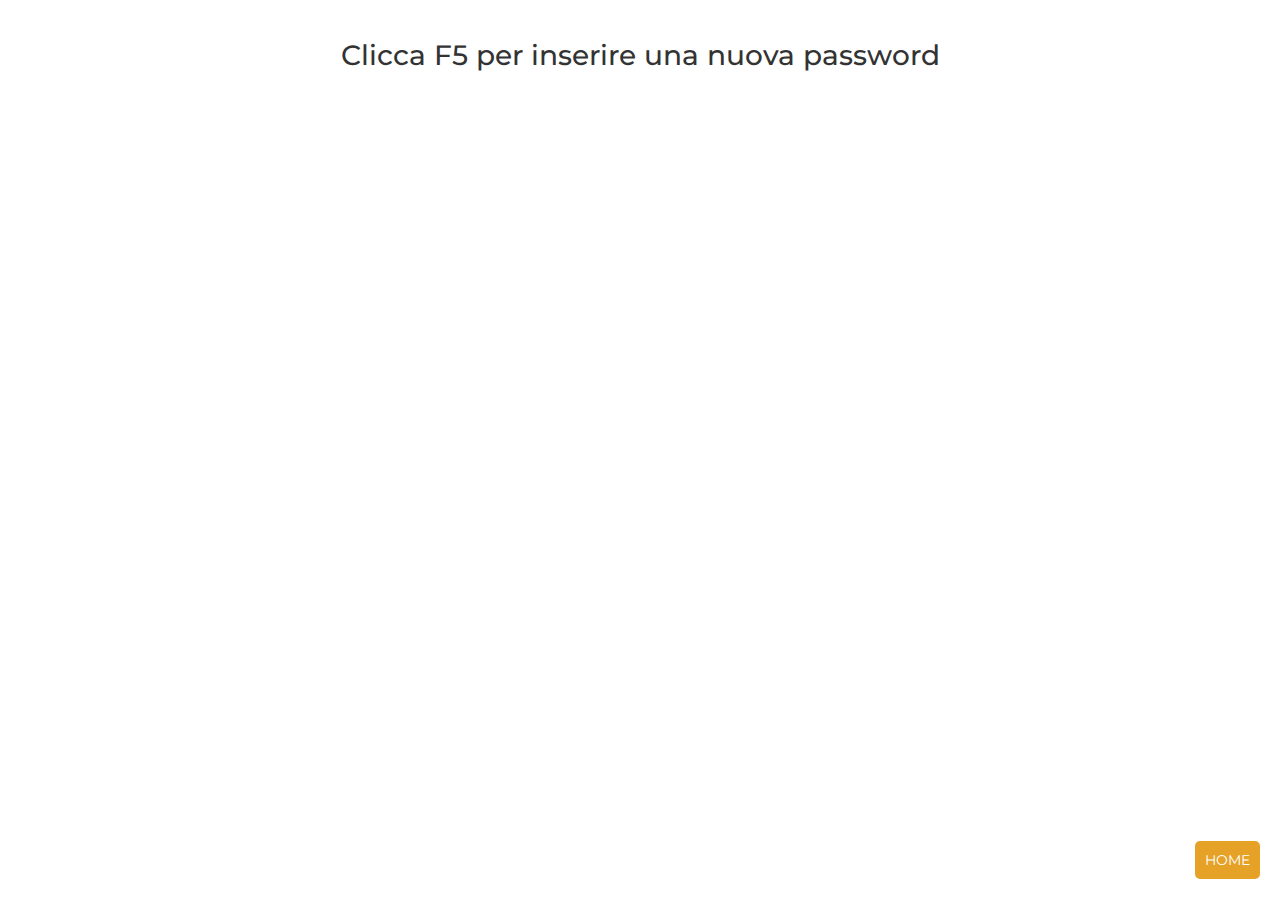
<file: password-validator.html>
<!doctype html>
<html>

<head>
    <meta charset="utf-8">
    <title>Sleep calculator</title>
    <link rel="stylesheet" type="text/css" href="css/bootstrap.min.css">
    <link href="https://fonts.googleapis.com/css?family=Montserrat" rel="stylesheet">
    <style>
        body {
            font-family: 'Montserrat', sans-serif;
        }

        .button {
            position: fixed;
            right: 20px;
            bottom: 30px;
        }

        .button a {
            padding: 10px;
            border-radius: 5px;
            background-color: #E5A227;
            color: #fff;
            text-decoration: none;
            transition: .7s;
        }

        .button a:hover {
            background-color: #fff;
            color: #E5A227;
        }

        .result {
            font-size: 1.2em;
            padding-bottom: 20px;
        }

        h2 {
            padding-bottom: 20px;
            font-size: 2em;
            padding-top: 20px;
        }

        span {
            color: #E5A227;
            font-size: 1.4em;
            text-transform: uppercase;
        }
    </style>
</head>

<body>
    <div class="text-center">
        <h2>Clicca F5 per inserire una nuova password</h2>
    </div>
    <script>
        //controllo maiuscole
        function hasUppercase(input) {
            var specialCharacters = ['@', '-', '#', '*', '?', '!', '_', '<', '>', ',', '.', ':', ';'];
            for (var i = 0; i < input.length; i++) {
                for (var j = 0; j < specialCharacters.length; j++) {
                    if (input[i] != specialCharacters[j]) {
                        if (input[i] == input[i].toUpperCase()) {
                            return true;
                        }
                    }
                }
            }
            return false;
        }
        //controllo minuscole
        function hasLowercase(input) {
            var specialCharacters = ['@', '-', '#', '*', '?', '!', '_', '<', '>', ',', '.', ':', ';'];
            for (var i = 0; i < input.length; i++) {
                for (var j = 0; j < specialCharacters.length; j++) {
                    if (input[i] != specialCharacters[j]) {
                        if (input[i] == input[i].toLowerCase()) {
                            return true;
                        }
                    }
                }
            }
            return false;
        }
        //controllo lunghezza
        function isLonghEnough(input) {
            var loop = 0;
            for (var i = 0; i < input.length; i++) {
                loop++;
            }
            if (loop >= 8) {
                return true;
            } else {
                return false;
            }
        }
        //controlla carattere speciale
        function hasSpecialCharacter(input) {
            var specialCharacters = ['@', '-', '#', '*', '?', '!', '_', '<', '>', ',', '.', ':', ';'];
            for (var i = 0; i < input.length; i++) {
                for (var j = 0; j < specialCharacters.length; j++) {
                    if (input[i] == specialCharacters[j]) {
                        return true;
                    }
                }
            }
            return false;
        }
        //valida password
        function isPasswordValid(input) {
            if (hasUppercase(input) == false) {
                document.write('<div class="text-center result">Password non valida: <span>inserire almeno una maiuscola</span></div>');
            }
            if (hasLowercase(input) == false) {
                document.write('<div class="text-center result">Password non valida: <span>inserire almeno una minuscola</span></div>');
            }
            if (isLonghEnough(input) == false) {
                document.write('<div class="text-center result">Password non valida: <span>inserire almeno 8 caratteri</span></div>');
            }
            if (hasSpecialCharacter(input) == false) {
                document.write('<div class="text-center result">Password non valida: <span>inserire almeno un carattere speciale</span></div>');
            }
            if ((hasUppercase(input) == true) && (hasLowercase(input) == true) && (isLonghEnough(input) == true) && (hasSpecialCharacter(input) == true)) {
                document.write('<div class="text-center result"><span>Password valida</span></div>');
            }
        }
        var psw = prompt('Inserisci una password');
        isPasswordValid(psw);
    </script>
    <div class="button">
        <a href="index.html">HOME</a>
    </div>
</body>

</html>
</file>
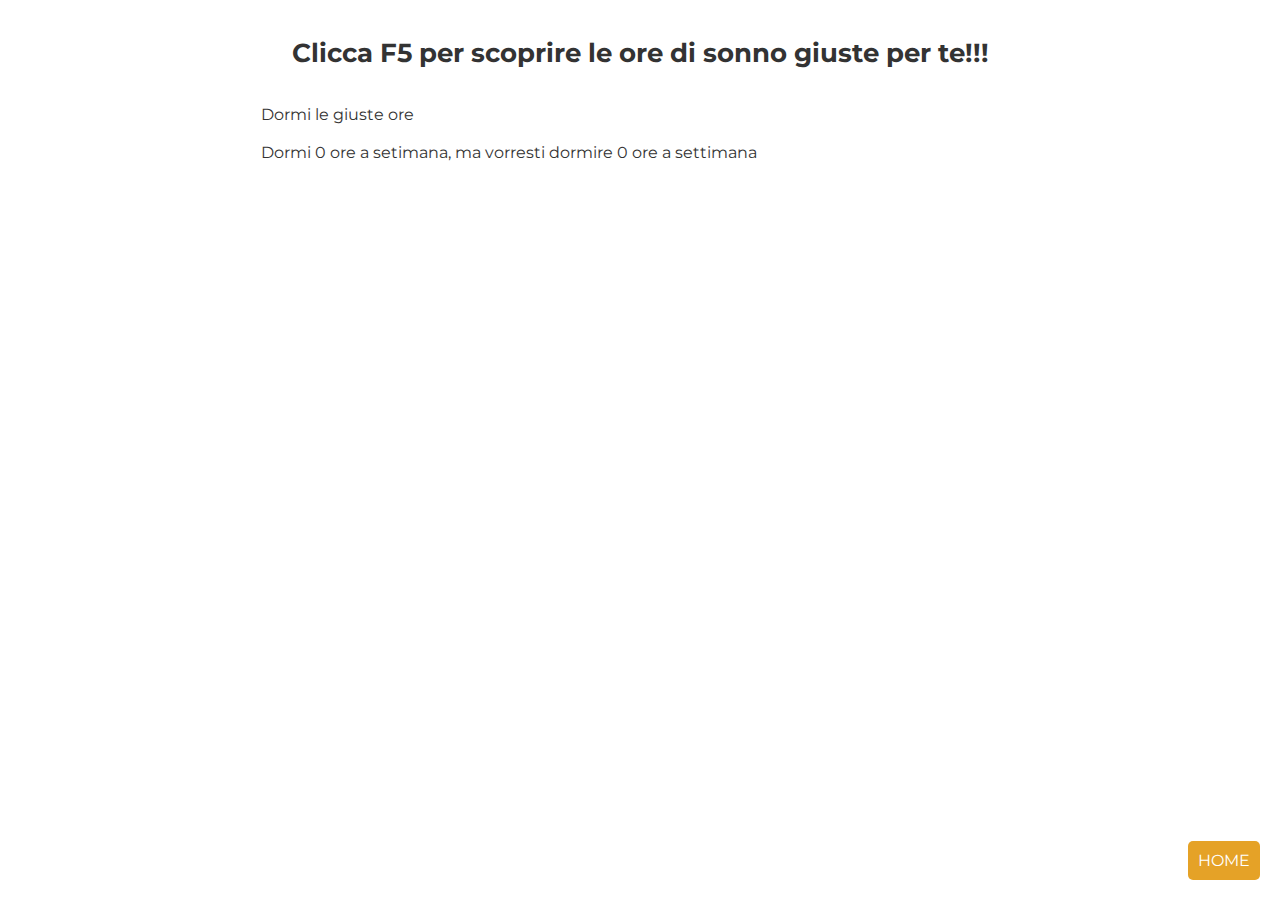
<file: sleep-calculator.html>
<!doctype html>
<html>

<head>
    <meta charset="utf-8">
    <title>Sleep calculator</title>
    <link href="https://fonts.googleapis.com/css?family=Montserrat" rel="stylesheet">
    <style>
        body {
            font-family: 'Montserrat', sans-serif;
            color: #333;
        }

        h1 {
            padding: 20px 0 20px 0;
            font-size: 1.6em;
            text-align: center;
        }

        .poco,
        .troppo,
        .ok,
        .info,
        .error {
            max-width: 60%;
            margin: 0 auto;
        }

        .button {
            position: fixed;
            right: 20px;
            bottom: 30px;
        }

        .button a {
            padding: 10px;
            border-radius: 5px;
            background-color: #E5A227;
            color: #fff;
            text-decoration: none;
            transition: .7s;
        }

        .button a:hover {
            background-color: #fff;
            color: #E5A227;
        }
    </style>
</head>

<body>
    <h1>Clicca F5 per scoprire le ore di sonno giuste per te!!!</h1>
    <script>
        //finestra di dialogo
        function getSleepHours(day) {
            var hours = prompt('Quante ore dormi ogni notte?');
            return hours = Number(hours);
        }
        //ore che dorme l'utente
        function getActualSleepHours() {
            var oreVere = getSleepHours() * 7;
            return oreVere;
        }
        //ore che l'utente vorrebbe dormire
        function getIdealSleepHours() {
            var oreDesiderate = prompt('Quante ore vorresti dormire ogni notte?');
            return oreDesiderate * 7;
        }
        //calcola la differenza delle ore di sonno
        function calculateSleepDebt() {
            var actualSleepHours = getActualSleepHours();
            var idealSleepHours = getIdealSleepHours();
            var actualHoursPerWeek = actualSleepHours - idealSleepHours;
            var idealHoursPerWeek = idealSleepHours - actualSleepHours;
            if (actualSleepHours == idealSleepHours) {
                document.write('<div class="ok">Dormi le giuste ore</div><br />');
            } else if (actualSleepHours > idealSleepHours) {
                document.write('<div class="troppo">Dormi troppo, ben ' + actualHoursPerWeek + ' ore in più di quanto vorresti!!!</div><br />');
            } else if (actualSleepHours < idealSleepHours) {
                document.write('<div class="poco">Dormi poco, ' + idealHoursPerWeek + ' ore in meno di quanto vorresti!!!</div><br />');
            } else {
                document.write('<div class="error">Inserimenti dati errato</div><br />');
            }
            document.write('<div class="info">Dormi ' + actualSleepHours + ' ore a setimana, ma vorresti dormire ' + idealSleepHours + ' ore a settimana</div>');
        }
        calculateSleepDebt();
    </script>
    <div class="button">
        <a href="index.html">HOME</a>
    </div>
    <script src="js/jquery-1.12.3.min.js"></script>
    <script src="js/bootstrap.min.js"></script>
    <script>
        function main() {
            $('.site').hide();
            $('.site').fadeIn(1000);
            $('.card').hover(function() {
                $(this).toggleClass('toggle-card');
            });
            $('.more').on('click', function() {
                $(this).next().slideToggle(400);
            });
        }
        $(document).ready(main);
    </script>
</body>

</html>
</file>
<file: css/lite-brite.css>
body {
    text-align: center;
    background-color: black;
    transition: 0.1s;
    font-family: Helvetica, sans-serif;
    margin: 3vw auto;
    width: 95vw;
    min-width: 400px;
}

.box {
    background-color: #2D2D2D;
    height: 2.2vw;
    width: 2.2vw;
    display: inline-block;
    border-radius: 2.2vw;
    margin: 0.1vw;
    cursor: pointer;
}

.color-picker {
    display: block;
    width: 100%;
    padding-bottom: 40px;
    text-align: center;
    display: flex;
    align-items: center;
    justify-content: flex-start;
    color: white;
}

.cyan {
    background-color: #1ebacc;
    color: #1ebacc;
    cursor: pointer;
}

.yellow {
    background-color: #ffea4e;
    color: #ffea4e;
    cursor: pointer;
}

.magenta {
    background-color: #ff2f9e;
    color: #ff2f9e;
    cursor: pointer;
}

nav ul {
    list-style: none;
    padding-top: 20px;
    margin: 0 auto;
}

nav ul li {
    float: left;
}

nav ul li:last-child a {
    transition: .7s;
}

nav ul li:last-child a:hover {
    color: #fff;
}

h1 {
    font-size: 2em;
    padding-top: 20px;
    color: #fff;
}

p {
    font-size: 1.4em;
    padding-top: 20px;
    color: #fff;
}

.select-color {
    background-color: black;
}

.select-color.cyan {
    margin: 0 3vw;
    border: 1px solid #1ebacc;
    padding: 10px;
}

.select-color.yellow {
    margin: 0 3vw;
    border: 1px solid #ffea4e;
    padding: 10px;
}

.select-color.magenta {
    margin: 0 3vw;
    border: 1px solid #ff2f9e;
    padding: 10px;
}

.not-selected {
    color: #2D2D2D;
    border-bottom: none;
}

.toggle-blink, .home {
    background-color: black;
    margin: 0 3vw;
    cursor: pointer;
    color: #2D2D2D;
    border: 1px solid #fff;
    padding: 10px;
}

.text-color {
    color: #fff;
}

.home a {
    color: #2D2D2D;
}

.opacity {
    opacity: 1 !important;
}

.blink {
    opacity: 0.7;
}

a {
    text-decoration: none;
    color: white;
}

.button {
    position: fixed;
    right: 20px;
    bottom: 30px;
}

.button a {
    padding: 10px;
    border-radius: 5px;
    background-color: #fff;
    color: #E5A227;
    text-decoration: none;
    transition: .7s;
}

.button a:hover {
    background-color: #E5A227;
    color: #fff;
}
</file>
